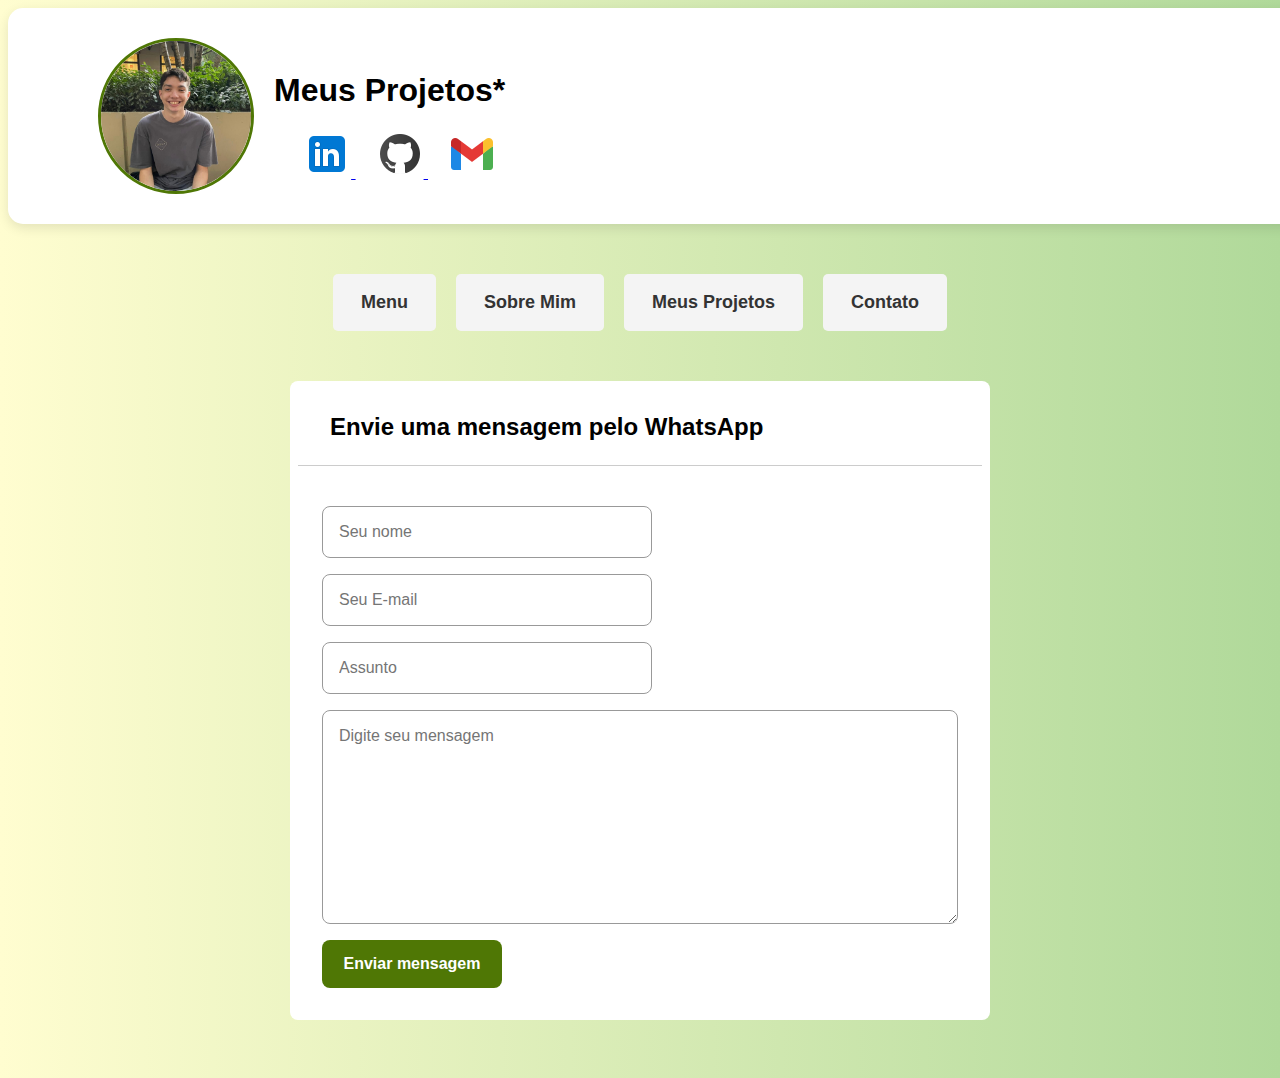
<file: Contact.html>
<!DOCTYPE html>
<html lang="en">

<head>
    <meta charset="UTF-8">
    <meta name="viewport" content="width=device-width, initial-scale=1.0">
    <title>Contact</title>
    <link rel="stylesheet" href="Contact.css">
    <link rel="shortcut icon" href="images/icons8-y-16.png" type="image/x-icon">
</head>

<body>

    <div class="container-1">
        <img src="images/WhatsApp Image 2024-09-01 at 23.31.25.jpeg" alt="Foto de Pedro Delfino Yassuhira"
            class="profile-pic"> <!-- Adicionando a imagem -->
        <div class="content">
            <h1>Meus Projetos*</h1>
            <div class="social-icon">
                <a href="https://www.linkedin.com/in/seuperfil" target="_blank" class="social-link">
                    <img src="images/icons8-linkedin-48.png" alt="LinkedIn">
                </a>
                <a href="https://github.com/pedrodelfino3108" target="_blank" class="social-link">
                    <img src="images/icons8-github-48.png" alt="GitHub">
                </a>
                <a href="mailto:pedrod3108@gmail.com" class="social-link">
                    <img src="images/icons8-gmail-novo-48.png" alt="Gmail">
                </a>
            </div>
        </div>
    </div>

    <nav>
        <ul class="menu-horizontal">
            <li><a href="index.html"><h2>Menu</h2></a></li>
            <li><a href="SobreMim.html"><h2>Sobre Mim</h2></a></li>
            <li><a href="Projects.html"><h2>Meus Projetos</h2></a></li>
            <li><a href="Contact.html"><h2>Contato</h2></a></li>
        </ul>
    </nav>

    <div class="container">
        <div class="form_box">
            <h2 class="title">Envie uma mensagem pelo WhatsApp</h2>

            <form id="WhatsAppForm" onsubmit="sendMensage(event)" method="get">
                <input type="text" id="name" placeholder="Seu nome">
                <input type="email" id="email" placeholder="Seu E-mail">
                <input type="text" id="subject" placeholder="Assunto">

                <textarea id="message" placeholder="Digite seu mensagem"></textarea>

                <button type="submit">Enviar mensagem</button>
            </form>
        </div>
    </div>




    <script>
        function sendMensage(event) {
            event.preventDefault();

            const nome = document.getElementById('name').value;
            const email = document.getElementById('email').value;
            const assunto = document.getElementById('subject').value;
            const mensagem = document.getElementById('message').value




            const MensagemWhatsapp = `${encodeURIComponent(subject)}; Olá, meu nome é ${encodeURIComponent(name)}, meu e-mail é ${encodeURIComponent(email)}. ${encodeURIComponent(mensagem)}.`;
            const numeroTelefone = '55119636369695';


            window.open(`https://api.whatsapp.com/send?phone=${numeroTelefone}&text${MensagemWhatsapp}`, '__blank');
        }
    </script>
</body>
</html>
</file>
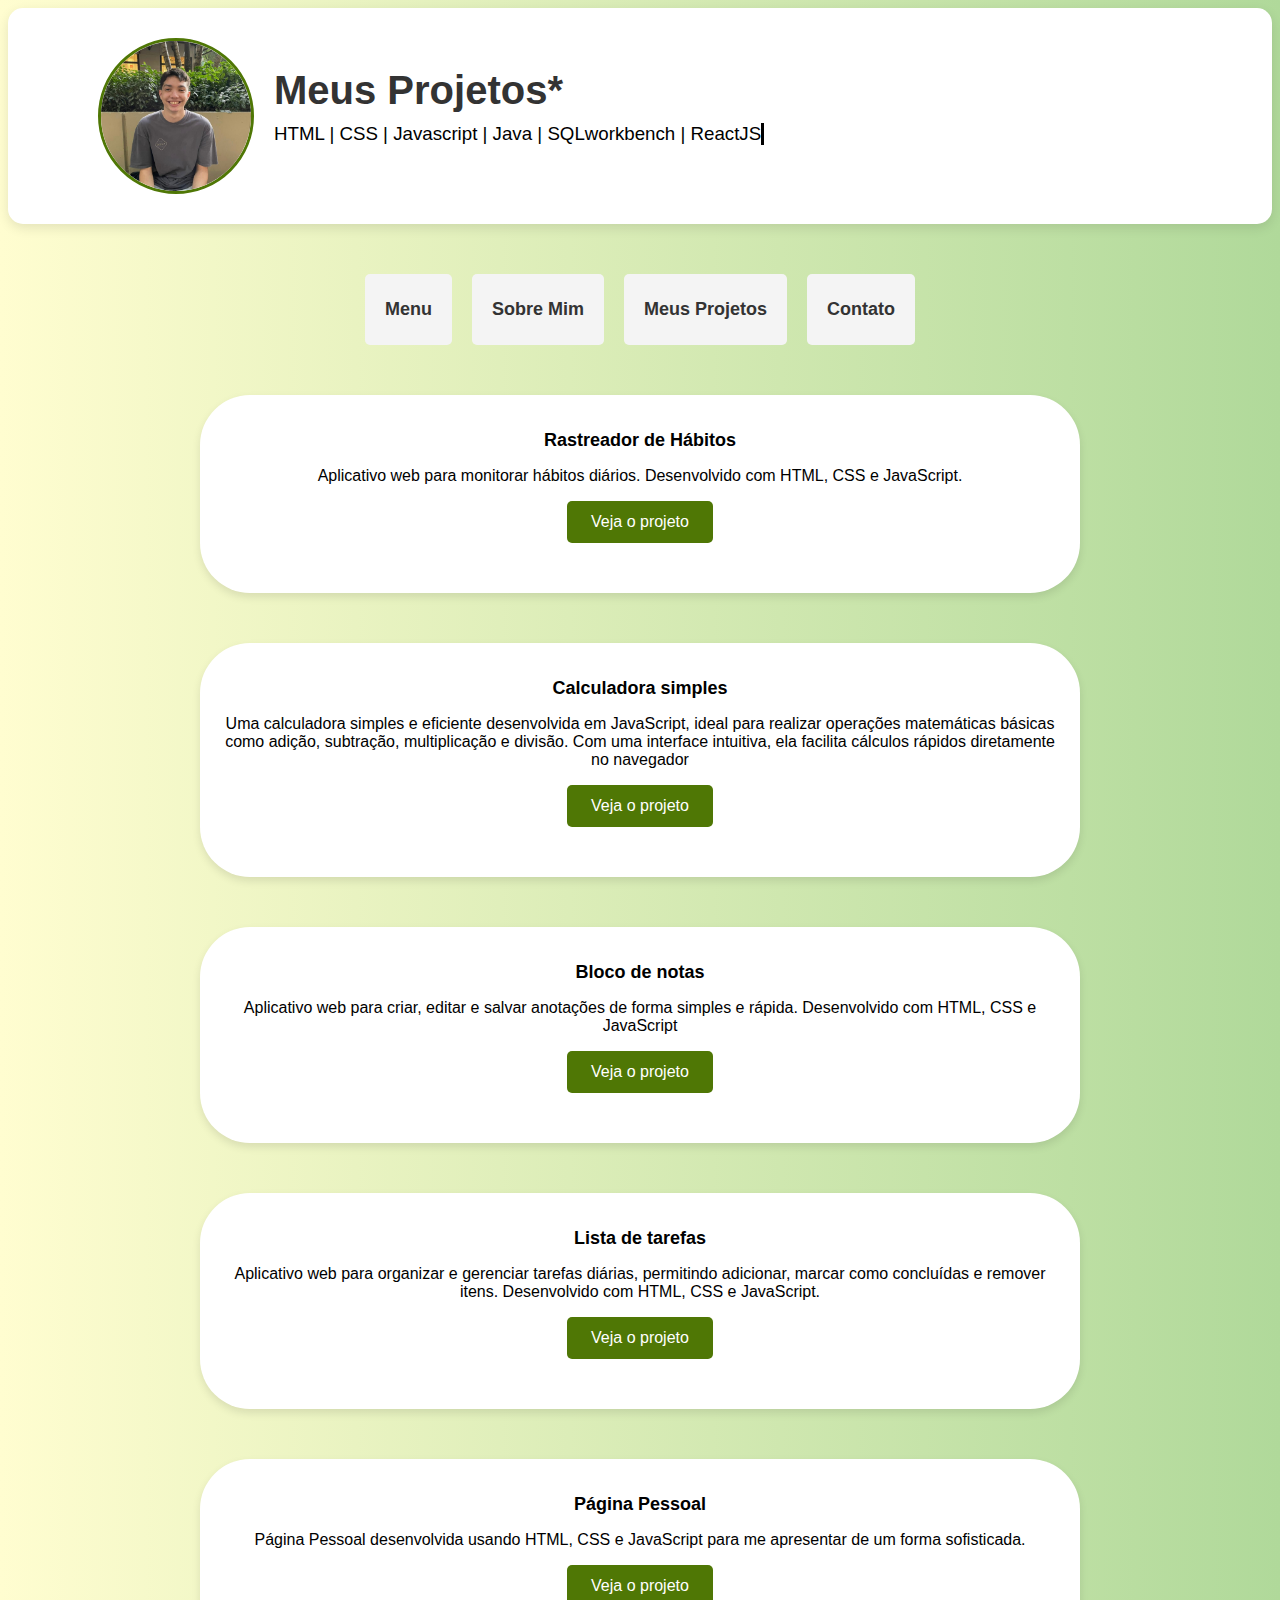
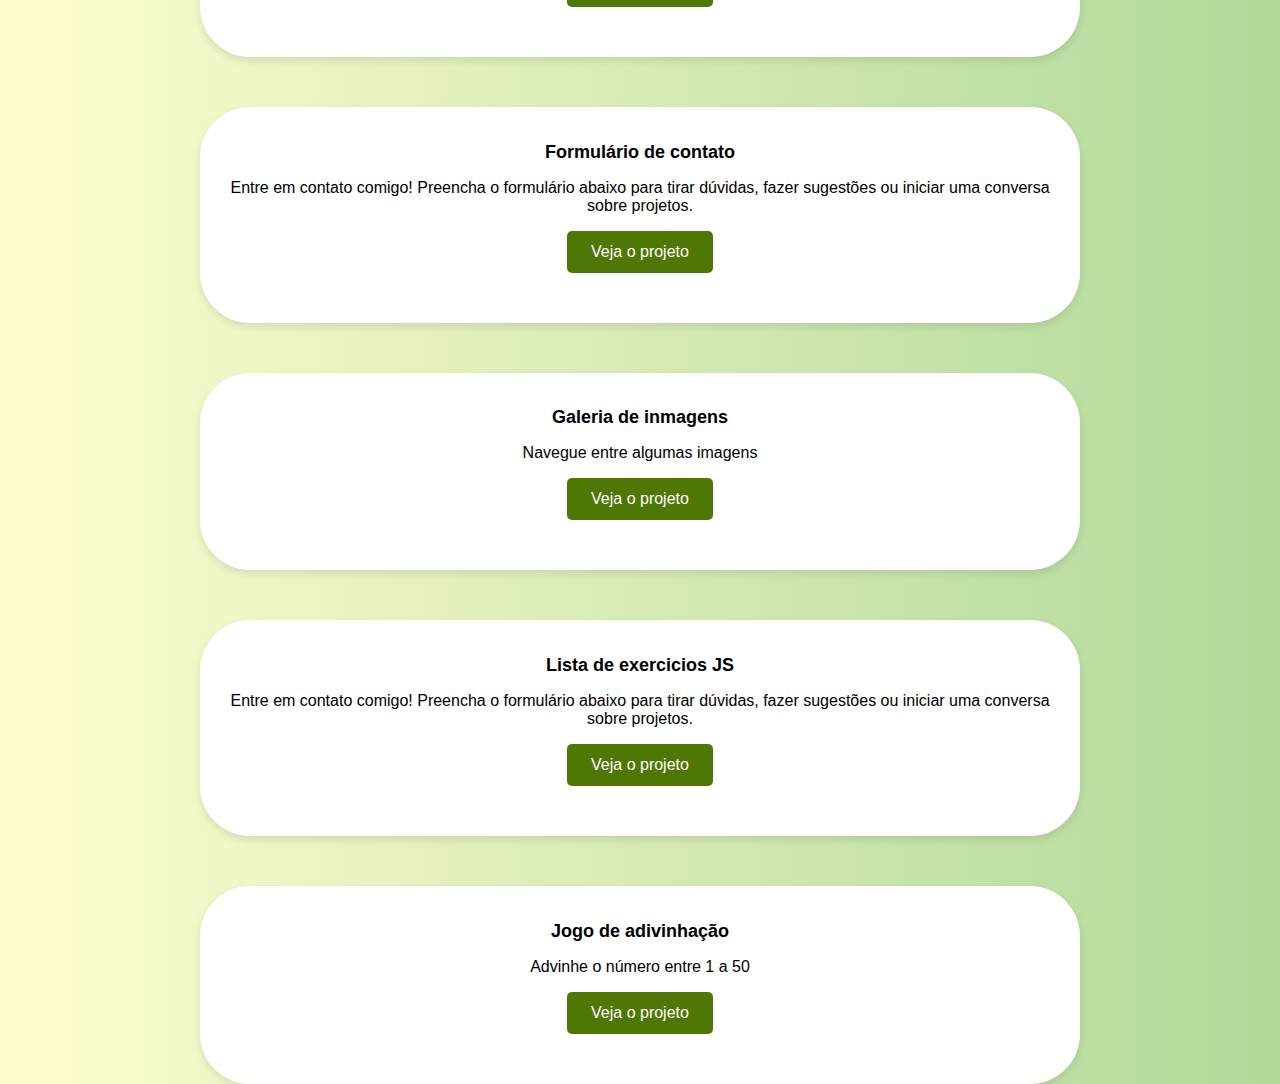
<file: Projects.html>
<!DOCTYPE html>
<html lang="en">

<head>
    <meta charset="UTF-8">
    <meta name="viewport" content="width=device-width, initial-scale=1.0">
    <title>Projects</title>
    <link rel="stylesheet" href="Projects.css">
    <link rel="shortcut icon" href="images/icons8-y-16.png" type="image/x-icon">
</head>

<body>

    <div class="container">
        <img src="images/WhatsApp Image 2024-09-01 at 23.31.25.jpeg" alt="Foto de Pedro Delfino Yassuhira"
            class="profile-pic"> <!-- Adicionando a imagem -->
        <div class="content">
            <h1>Meus Projetos*</h1>
            <h3 class="efeitos">HTML | CSS | Javascript | Java | SQLworkbench | ReactJS</h3>
        </div>
    </div>


    <nav>
        <ul class="menu-horizontal">
            <li><a href="index.html">
                    <h2>Menu</h2>
                </a></li>
            <li><a href="SobreMim.html">
                    <h2>Sobre Mim</h2>
                </a></li>
            <li><a href="Projects.html">
                    <h2>Meus Projetos</h2>
                </a></li>
            <li><a href="Contact.html">
                    <h2>Contato</h2>
                </a></li>
        </ul>
    </nav>


    <div class="project">
        <h2>Rastreador de Hábitos</h2>
        <p>Aplicativo web para monitorar hábitos diários. Desenvolvido com HTML, CSS e JavaScript.</p>
        <a href="https://pedrodelfino3108.github.io/Habit_tracker-Project/" target="_blank" class="ver-projeto">Veja o
            projeto</a>
    </div>

    <div class="project">
        <h2>Calculadora simples</h2>
        <p>Uma calculadora simples e eficiente desenvolvida em JavaScript, ideal para realizar operações matemáticas básicas como adição, subtração, multiplicação e divisão. 
            Com uma interface intuitiva, ela facilita cálculos rápidos diretamente no navegador</p>
        <a href="https://pedrodelfino3108.github.io/CalculadoraJS/" target="_blank" class="ver-projeto">Veja o
            projeto</a>
    </div>

    <div class="project">
        <h2>Bloco de notas</h2>
        <p>Aplicativo web para criar, editar e salvar anotações de forma simples e rápida. Desenvolvido com HTML, CSS e
            JavaScript</p>
        <a href="https://pedrodelfino3108.github.io/Notes-Project/" target="_blank" class="ver-projeto">Veja o
            projeto</a>
    </div>

    <div class="project">
        <h2>Lista de tarefas</h2>
        <p>Aplicativo web para organizar e gerenciar tarefas diárias, permitindo adicionar, marcar como concluídas e
            remover itens. Desenvolvido com HTML, CSS e JavaScript.</p>
        <a href="https://pedrodelfino3108.github.io/To_Do_List-Project/" target="_blank" class="ver-projeto"> Veja o
            projeto</a>
    </div>


    <div class="project">
        <h2>Página Pessoal</h2>
        <p>Página Pessoal desenvolvida usando HTML, CSS e JavaScript para me apresentar de um forma sofisticada.</p>
        <a href="https://pedrodelfino3108.github.io/apresentacaoPessoal/" target="_blank" class="ver-projeto"> Veja o
            projeto</a>
    </div>


    <div class="project">
        <h2>Formulário de contato</h2>
        <p>Entre em contato comigo! Preencha o formulário abaixo para tirar dúvidas, fazer sugestões ou iniciar uma conversa sobre projetos.</p>
        <a href="https://pedrodelfino3108.github.io/Formul-rio/" target="_blank" class="ver-projeto"> Veja o
            projeto</a>
    </div>

    <div class="project">
        <h2>Galeria de inmagens</h2>
        <p>Navegue entre algumas imagens</p>
        <a href="https://pedrodelfino3108.github.io/Galeria/" target="_blank" class="ver-projeto"> Veja o projeto</a>
    </div>

    <div class="project">
        <h2>Lista de exercicios JS</h2>
        <p>Entre em contato comigo! Preencha o formulário abaixo para tirar dúvidas, fazer sugestões ou iniciar uma conversa sobre projetos.</p>
        <a href="https://pedrodelfino3108.github.io/exerciciosJS-/" target="_blank" class="ver-projeto"> Veja o projeto</a>
    </div>



    <div class="project">
        <h2>Jogo de adivinhação</h2>
        <p>Advinhe o número entre 1 a 50</p>
        <a href="https://pedrodelfino3108.github.io/JogoAdivinha-o/" target="_blank" class="ver-projeto"> Veja o projeto</a>
    </div>


</body>

</html>
</file>
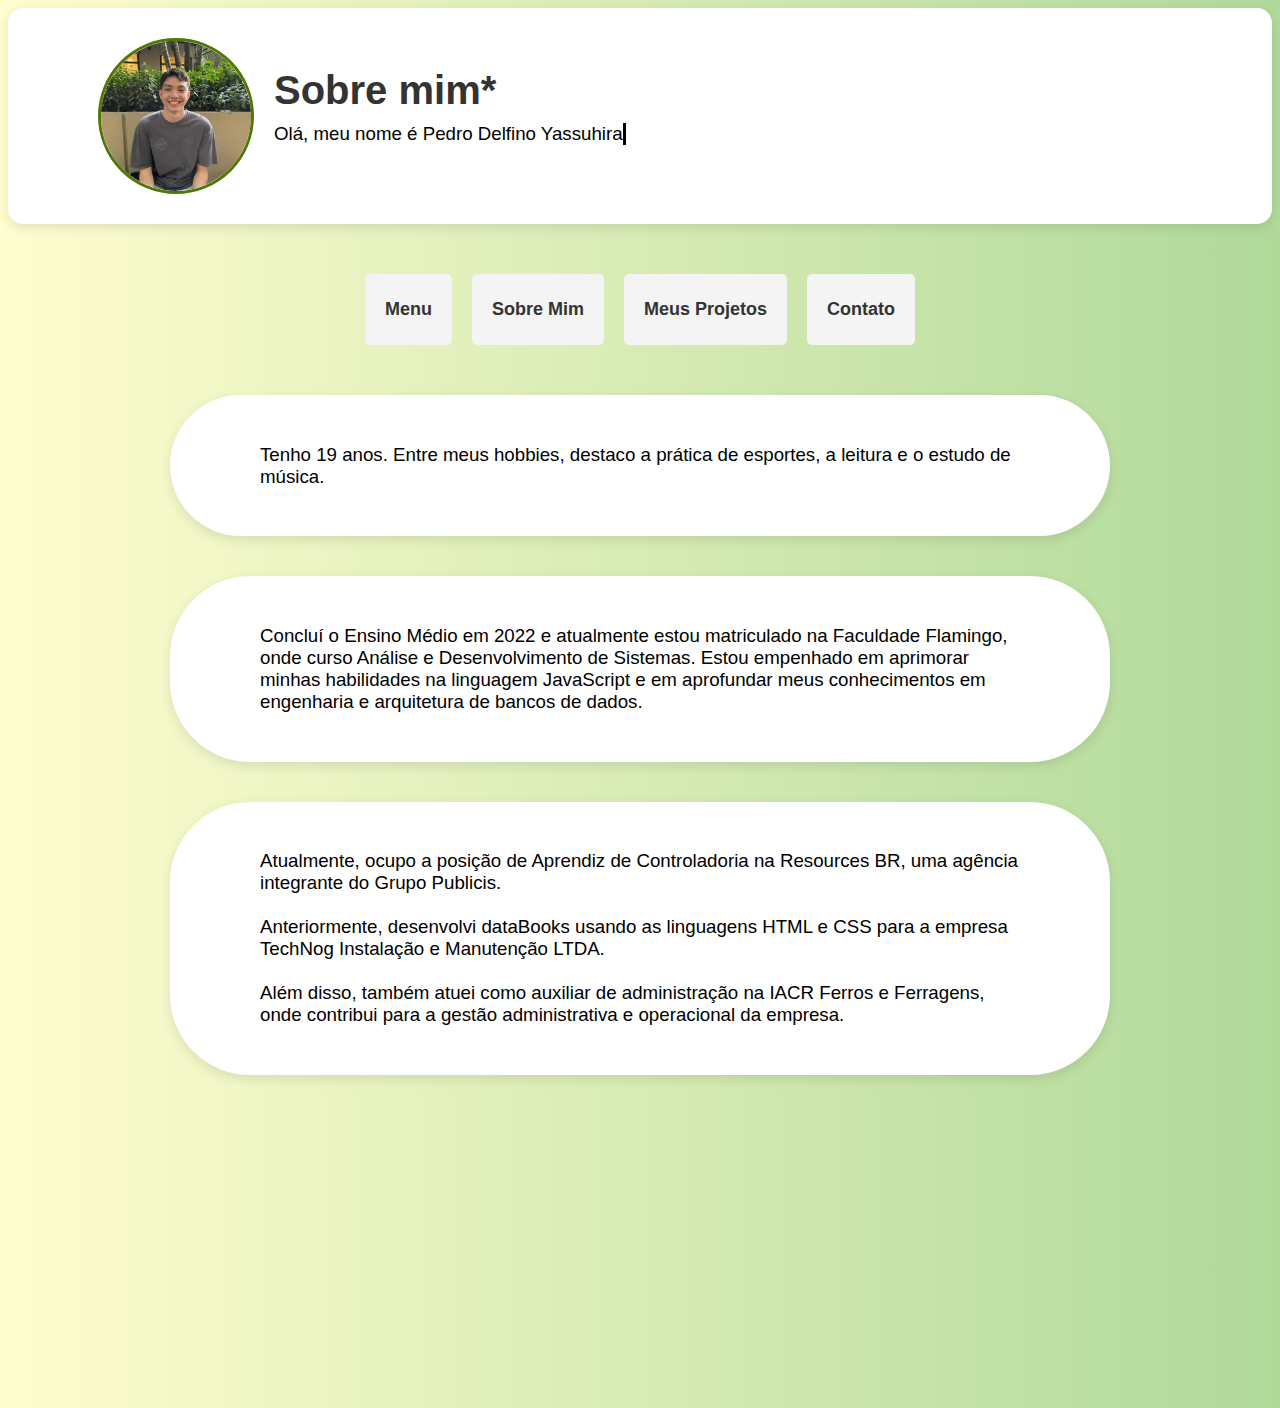
<file: SobreMim.html>
<!DOCTYPE html>
<html lang="en">

<head>
    <meta charset="UTF-8">
    <meta name="viewport" content="width=device-width, initial-scale=1.0">
    <title>About Me</title>
    <link rel="stylesheet" href="SobreMim.css">
    <link rel="shortcut icon" href="images/icons8-y-16.png" type="image/x-icon">

</head>

<body>
    <div class="container">
        <img src="images/WhatsApp Image 2024-09-01 at 23.31.25.jpeg" alt="Foto de Pedro Delfino Yassuhira"
            class="profile-pic"> <!-- Adicionando a imagem -->
        <div class="content">
            <h1>Sobre mim*</h1>
            <h3 class="efeitos">Olá, meu nome é Pedro Delfino Yassuhira</h3>
        </div>
    </div>

    <nav>
        <ul class="menu-horizontal">
            <li><a href="index.html"><h2>Menu</h2></a></li>
            <li><a href="SobreMim.html"><h2>Sobre Mim</h2></a></li>
            <li><a href="Projects.html"><h2>Meus Projetos</h2></a></li>
            <li><a href="Contact.html"><h2>Contato</h2></a></li>
        </ul>
    </nav>

    <div class="container-1">
        <h3>
            Tenho 19 anos. Entre meus hobbies, destaco a prática de esportes, a leitura e o estudo de música.
        </h3>
    </div>


    <div class="container-1">
        <h3>
            Concluí o Ensino Médio em 2022 e atualmente estou matriculado na Faculdade Flamingo, onde curso Análise e
            Desenvolvimento de Sistemas. Estou empenhado em aprimorar minhas habilidades na linguagem JavaScript e em
            aprofundar meus conhecimentos em engenharia e arquitetura de bancos de dados.
        </h3>
    </div>

    <div class="container-1">
        <h3>
            Atualmente, ocupo a posição de Aprendiz de Controladoria na Resources BR, uma agência integrante do Grupo
            Publicis. <br><br>Anteriormente, desenvolvi dataBooks usando as linguagens HTML e CSS para a empresa TechNog
            Instalação e Manutenção LTDA. <br><br>Além disso, também atuei como auxiliar de administração na IACR Ferros
            e Ferragens, onde contribui para a gestão administrativa e operacional da empresa.
        </h3>
    </div>

</body>

</html>
</file>
<file: Contact.css>
*,
::after::before {
    padding: 0;
    margin: 0;
    box-sizing: border-box;
}


body {
    background: linear-gradient(to right, #FFFDD0  , #B0D99A );
    padding-bottom: 50px;
    margin: 8px;
}

body,
textarea {
    font-family: "Roboto", sans-serif;
}

h2 {font-size: 18px;}

h3 {font-weight: normal;}

.container {
    display: flex;
    justify-content: center;
    align-items: center;
    width: 100%;
}

.form_box {
    display: flex;
    flex-direction: column;
    background-color: #fff;
    border-radius: 8px;
    width: 700px;
}

.form_box .title {
    padding: 24px 32px;
    font-size: 24px;
    border-bottom: thin solid #ccc;
}

.form_box form {
    display: flex;
    align-items: start;
    flex-wrap: wrap;
    padding: 32px;
}


.form_box input,
.form_box textarea {
    width: calc(50% - 8px);
    height: 48px;
    border-radius: 8px;
    border: thin solid #999;
    padding-left: 16px;
    margin-bottom: 16px;
    font-size: 16px;
}


.form_box input:first-child {
    margin-right: 16px;
}

.form_box input[name=subject] {
    width: 100%;

}

.form_box textarea {
    width: 100%;
    height: 180px;
    padding: 16px;
}


.form_box button {
    display: block;
    border: none;
    outline: none;
    width: 180px;
    height: 48px;
    border-radius: 8px;
    background-color: #4F7705;
    color: #fff;
    font-size: 16px;
    font-weight: bold;
    cursor: pointer;
}


.form_box button:hover {
    background-color: #9BB935;
}


.container-1 {
    text-align: center;
    padding: 10px 0;
    width: 100%;
    bottom: 0;
    display: flex;
    align-items: center;
}



.social-icons {
    display: flex;
    justify-content: center;
    /* Centraliza os ícones horizontalmente */
    align-items: center;
    /* Alinha verticalmente, se necessário */
    gap: 20px;
    /* Espaçamento entre os ícones */
    height: 48px;
}

.social-icons a {
    text-decoration: none;
    /* Remove o sublinhado dos links */

}

.social-icons img {
    width: 30px;
    /* Tamanho dos ícones */
    height: 30px;
    transition: transform 0.3s, opacity 0.3s;
    /* Efeito de animação ao passar o mouse */

}



.social-link img {
    height: 48px;
    margin-left: 20px;
}

.social-link img:hover {
    transform: scale(1.05);
}

.container-1 {
    display: flex;
    padding-right: 90px;
    padding-left: 90px;
    padding-top: 30px;
    padding-bottom: 30px;
    border-radius: 15px;
    box-shadow: 0px 4px 12px rgba(0, 0, 0, 0.1);
    background-color: white;
    margin-bottom: 50px;
}

.content {
    display: flex;
    flex-direction: column;
    justify-content: center;
}

.profile-pic {
    width: 150px;
    height: 150px;
    border-radius: 50%;
    /* Deixa a imagem em formato circular */
    object-fit: cover;
    /* Garante que a imagem se ajuste corretamente dentro do círculo */
    margin-right: 20px;
    border: 3px solid #4F7705;
    /* Adiciona uma borda à imagem */
}



nav {
    margin: 50px auto;
    text-align: center; /* Centraliza o menu */
}

.menu-horizontal {
    list-style-type: none; /* Remove os marcadores da lista */
    padding: 0;
    margin: 0;
    display: flex;
    justify-content: center; /* Garante que os itens fiquem alinhados no centro */
}

.menu-horizontal li {
    margin-right: 20px; /* Espaço entre os itens do menu */
}

.menu-horizontal li:last-child {
    margin-right: 0; /* Remove o espaçamento do último item */
}

.menu-horizontal a {
    text-decoration: none; /* Remove o sublinhado */
    font-size: 18px;
    color: #333;
    background-color: #f4f4f4;
    padding: 10px 20px;
    display: block;
    border-radius: 5px;
    transition: background-color 0.3s ease;
}

.menu-horizontal a:hover {
    background-color: #4F7705;
    color: white;
}


.efeitos {
    margin-top: 10px;
    display: flex;
    text-align: center;
    height: 48px;
}

h2 {
    display: flex;
    margin: 8px;
    margin-right: px;
}
</file>
<file: Projects.css>
*,
::after::before {
    padding: 0;
    margin: 0;
    box-sizing: border-box;
}

body {
    font-family: 'Roboto', sans-serif;
    background: linear-gradient(to right, #FFFDD0  , #B0D99A );
    justify-content: center;
    align-items: center;
    height: 100vh; /* Preenche toda a altura da tela */
    margin: 0;
    padding-bottom: 800px; /* Adiciona 50px de espaço no final */

}

h2 {font-size: 18px;}

h3 {font-weight: normal;}

/* Estilo do container que engloba a imagem e o texto */
.container {
    display: flex;
    padding-right: 90px;
    padding-left: 90px;
    padding-top: 30px;
    padding-bottom: 30px;
    border-radius: 15px;
    box-shadow: 0px 4px 12px rgba(0, 0, 0, 0.1);
    background-color: white;
    margin-bottom: 50px;
    margin: 8px;
}

.container-1 {
    background-color: white;
    display: flex;
    padding-top: 30px;
    padding-bottom: 30px;
    padding-left: 90px;
    padding-right: 90px;
    margin-top: 40px;
    margin-left: 170px;
    margin-right: 170px;
    border-radius: 80px;
    box-shadow: 0px 4px 12px rgba(0, 0, 0, 0.1);
    transition: transform 0.3s ease, box-shadow 0.3s ease; /* Suaviza a transição */

}

.container-1:hover {
    transform: scale(1.05); /* Aumenta o container em 5% */
    box-shadow: 0px 8px 16px rgba(0, 0, 0, 0.2); /* Aumenta a sombra ao passar o mouse */
}

/* Estilizando a imagem do perfil */
.profile-pic {
    width: 150px;
    height: 150px;
    border-radius: 50%; /* Deixa a imagem em formato circular */
    object-fit: cover; /* Garante que a imagem se ajuste corretamente dentro do círculo */
    margin-right: 20px;
    border: 3px solid #4F7705; /* Adiciona uma borda à imagem */
}

/* Estilizando o conteúdo ao lado da imagem */
.content {
    display: flex;
    flex-direction: column;
    justify-content: center;
}

/* Estilo do título principal */
h1 {
    margin: 0;
    font-size: 2.5rem;
    color: #333;
}

/* Estilo para o efeito de digitação */
.efeitos {
    margin-top: 10px;
    white-space: nowrap; /* Evita que o texto quebre em várias linhas */
    border-right: 3px solid; /* Cria o cursor piscante */
    animation: typing 4s steps(30, end), blink-caret 0.75s step-end infinite;
}

/* Animação de digitação */
@keyframes typing {
    from { width: 0; }
    to { width: 100%; }
}

/* Animação do cursor piscante */
@keyframes blink-caret {
    from, to { border-color: transparent; }
    50% { border-color: black; }
}


footer {
    color: #fff;
    text-align: center;
    padding: 10px 0;
    position: fixed;
    width: 100%;
    bottom: 0;
    display: flex;
    justify-content: center;
    align-items: center;
}

.social-link {
    margin: 0 15px;
    display: inline-block;
    transition: transform 0.3s, opacity 0.3s;
}

.social-link:hover {
    transform: scale(1.1); /* Aumenta o tamanho do ícone ao passar o mouse */
    opacity: 0.8; /* Torna o ícone um pouco transparente */
}

.social-icon {
    width: 30px;
    height: 30px;
    vertical-align: middle;
}


nav {
    margin: 50px auto;
    text-align: center; /* Centraliza o menu */
}

.menu-horizontal {
    list-style-type: none; /* Remove os marcadores da lista */
    padding: 0;
    margin: 0;
    display: flex;
    justify-content: center; /* Garante que os itens fiquem alinhados no centro */
}

.menu-horizontal li {
    margin-right: 20px; /* Espaço entre os itens do menu */
}

.menu-horizontal li:last-child {
    margin-right: 0; /* Remove o espaçamento do último item */
}

.menu-horizontal a {
    text-decoration: none; /* Remove o sublinhado */
    font-size: 18px;
    color: #333;
    background-color: #f4f4f4;
    padding: 10px 20px;
    display: block;
    border-radius: 5px;
    transition: background-color 0.3s ease;
}

.menu-horizontal a:hover {
    background-color: #4F7705;
    color: white;
}


.container {
    display: flex;
    background-color: #fff;
    padding-right: 90px;
    padding-left: 90px;
    padding-top: 30px;
    padding-bottom: 30px;
    border-radius: 15px;
    box-shadow: 0px 4px 12px rgba(0, 0, 0, 0.1);
    margin: 8px;
}

.project {
    background-color: #fff;
    border-radius: 8px;
    box-shadow: 0 4px 8px rgba(0, 0, 0, 0.1);
    padding: 20px;
    margin-bottom: 20px;
    margin-top: 50px;
    text-align: center;
    margin-left: 200px;
    margin-right: 200px;
    padding-bottom: 50px;
    border-radius: 50px;
    box-shadow: 0 4px 8px rgba(0, 0, 0, 0.1);
}

.ver-projeto {
    display: inline-block;
    padding: 12px 24px;
    font-size: 16px;
    color: #fff;
    background-color: #4F7705;
    text-decoration: none;
    border-radius: 5px;
    transition: background-color 0.3s ease;
}

.ver-projeto:hover{
    background-color: #09441e;
}
</file>
<file: SobreMim.css>
*,
::after::before {
    padding: 0;
    margin: 0;
    box-sizing: border-box;
}

body {
    font-family: 'Roboto', sans-serif;
    background: linear-gradient(to right, #FFFDD0  , #B0D99A );
    justify-content: center;
    align-items: center;
    height: 100vh; /* Preenche toda a altura da tela */
    margin: 0;
    padding-bottom: 500px; /* Adiciona 50px de espaço no final */

}

h2 {font-size: 18px;}

h3 {font-weight: normal;}

/* Estilo do container que engloba a imagem e o texto */
.container {
    display: flex;
    padding-right: 90px;
    padding-left: 90px;
    padding-top: 30px;
    padding-bottom: 30px;
    border-radius: 15px;
    box-shadow: 0px 4px 12px rgba(0, 0, 0, 0.1);
    background-color: white;
    margin-bottom: 50px;
    margin: 8px;
}

.container-1 {
    background-color: white;
    display: flex;
    padding-top: 30px;
    padding-bottom: 30px;
    padding-left: 90px;
    padding-right: 90px;
    margin-top: 40px;
    margin-left: 170px;
    margin-right: 170px;
    border-radius: 80px;
    box-shadow: 0px 4px 12px rgba(0, 0, 0, 0.1);
    transition: transform 0.3s ease, box-shadow 0.3s ease; /* Suaviza a transição */

}

.container-1:hover {
    transform: scale(1.05); /* Aumenta o container em 5% */
    box-shadow: 0px 8px 16px rgba(0, 0, 0, 0.2); /* Aumenta a sombra ao passar o mouse */
}

/* Estilizando a imagem do perfil */
.profile-pic {
    width: 150px;
    height: 150px;
    border-radius: 50%; /* Deixa a imagem em formato circular */
    object-fit: cover; /* Garante que a imagem se ajuste corretamente dentro do círculo */
    margin-right: 20px;
    border: 3px solid #4F7705; /* Adiciona uma borda à imagem */
}

/* Estilizando o conteúdo ao lado da imagem */
.content {
    display: flex;
    flex-direction: column;
    justify-content: center;
}

/* Estilo do título principal */
h1 {
    margin: 0;
    font-size: 2.5rem;
    color: #333;
}

/* Estilo para o efeito de digitação */
.efeitos {
    margin-top: 10px;
    white-space: nowrap; /* Evita que o texto quebre em várias linhas */
    border-right: 3px solid; /* Cria o cursor piscante */
    animation: typing 4s steps(30, end), blink-caret 0.75s step-end infinite;
}

/* Animação de digitação */
@keyframes typing {
    from { width: 0; }
    to { width: 100%; }
}

/* Animação do cursor piscante */
@keyframes blink-caret {
    from, to { border-color: transparent; }
    50% { border-color: black; }
}


footer {
    color: #fff;
    text-align: center;
    padding: 10px 0;
    position: fixed;
    width: 100%;
    bottom: 0;
    display: flex;
    justify-content: center;
    align-items: center;
}

.social-link {
    margin: 0 15px;
    display: inline-block;
    transition: transform 0.3s, opacity 0.3s;
}

.social-link:hover {
    transform: scale(1.1); /* Aumenta o tamanho do ícone ao passar o mouse */
    opacity: 0.8; /* Torna o ícone um pouco transparente */
}

.social-icon {
    width: 30px;
    height: 30px;
    vertical-align: middle;
}


nav {
    margin: 50px auto;
    text-align: center; /* Centraliza o menu */
}

.menu-horizontal {
    list-style-type: none; /* Remove os marcadores da lista */
    padding: 0;
    margin: 0;
    display: flex;
    justify-content: center; /* Garante que os itens fiquem alinhados no centro */
}

.menu-horizontal li {
    margin-right: 20px; /* Espaço entre os itens do menu */
}

.menu-horizontal li:last-child {
    margin-right: 0; /* Remove o espaçamento do último item */
}

.menu-horizontal a {
    text-decoration: none; /* Remove o sublinhado */
    font-size: 18px;
    color: #333;
    background-color: #f4f4f4;
    padding: 10px 20px;
    display: block;
    border-radius: 5px;
    transition: background-color 0.3s ease;
}

.menu-horizontal a:hover {
    background-color: #4F7705;
    color: white;
}
</file>
